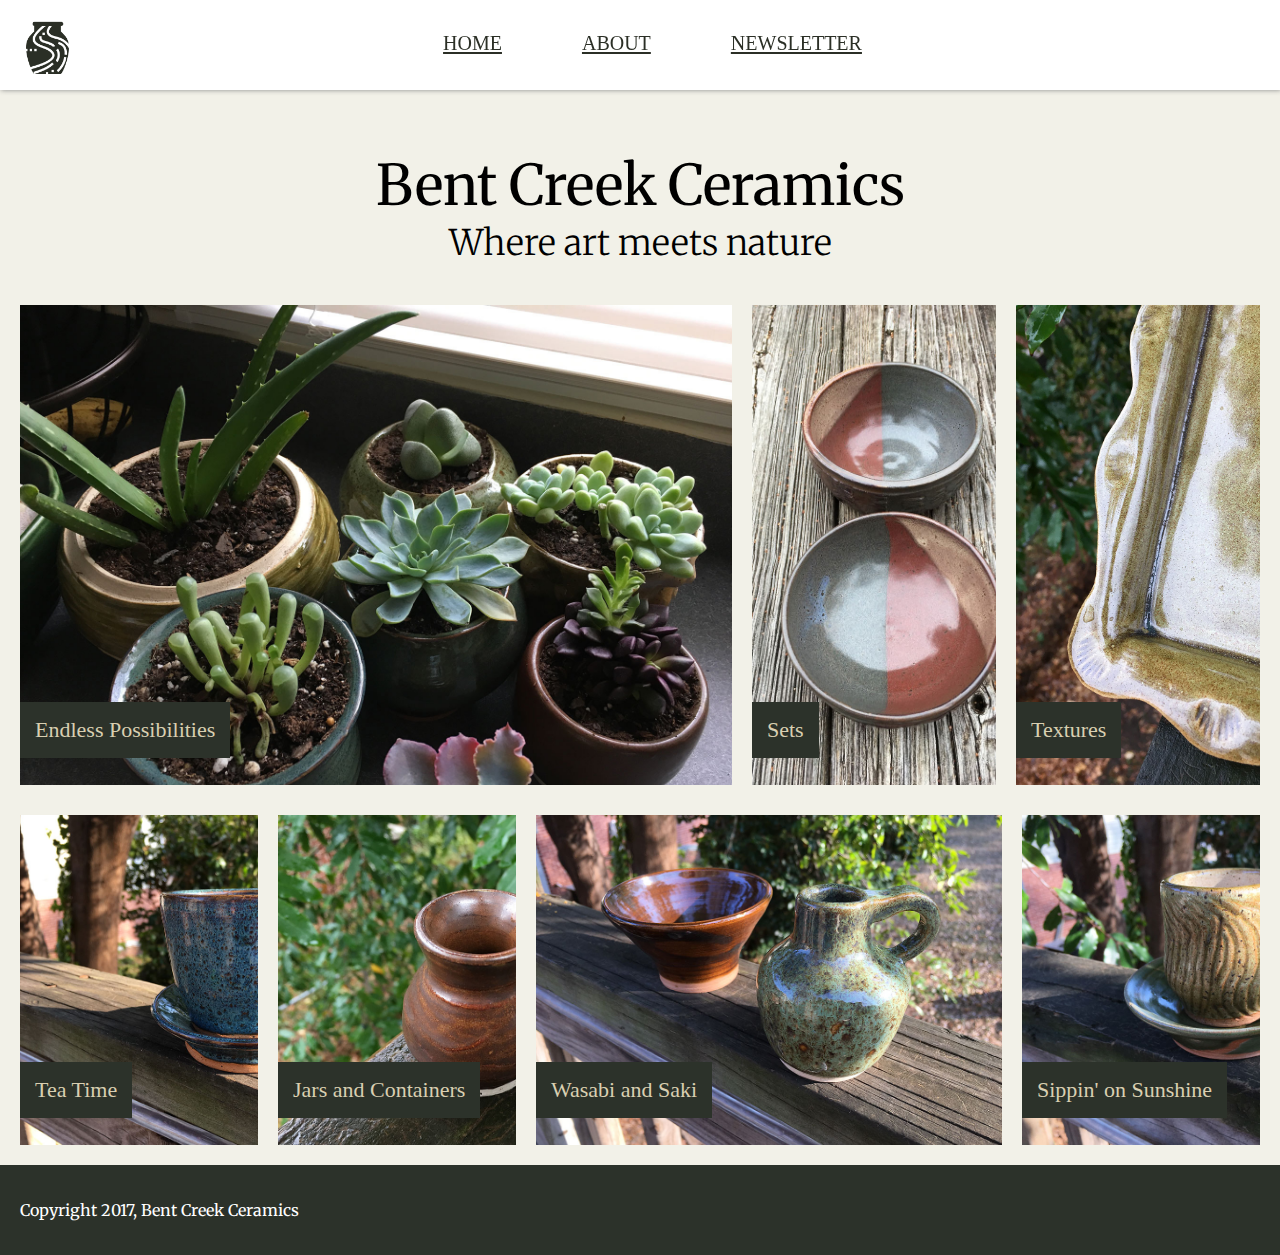
<file: index.html>
<!DOCTYPE HTML>
<html>

<head>
    <link href="https://fonts.googleapis.com/css?family=Merriweather:300,300i,400,400i,700|Roboto:300,300i,400,400i" rel="stylesheet">
    <meta charset="utf-8">
    <title>Bent Creek Ceramics</title>
    <link rel="stylesheet" href="styles.css">
</head>

<body>
    <div>
        <div class="header">
            <header>
                <nav>
                    <div class="nav-img">
                        <img id="logo-blk" src="./images/bent-creek-logo.png" alt="">
                    </div>
                    <div class="nav_item">
                        <a href="index.html">Home</a>
                        <a href="about.html">About</a>
                        <a href="newsletter.html">Newsletter</a>
                    </div>
                </nav>

            </header>
        </div>
        <main>
            <h1 id="main_header">Bent Creek Ceramics</h1>
            <p id="second_header">Where art meets nature</p>
            <div id=list>
                <div class=top_row>
                    <div id=li-1 class=main-list>
                        <p> Endless Possibilities</p>
                    </div>
                    <div id=li-2 class=main-list>
                        <p>Sets</p>
                    </div>
                    <div id=li-3 class=main-list>
                        <p>Textures</p>
                    </div>
                </div>
                <div class=bottom_row>
                    <div id=li-4 class=main-list>
                        <p>Tea Time</p>
                    </div>
                    <div id=li-5 class=main-list>
                        <p>Jars and Containers</p>
                    </div>
                    <div id=li-6 class=main-list>
                        <p>Wasabi and Saki</p>
                    </div>
                    <div id=li-7 class=main-list>
                        <p>Sippin' on Sunshine</p>
                    </div>
                </div>
            </div>
        </main>
        <footer>
            <p>Copyright 2017, Bent Creek Ceramics</p>
        </footer>
    </div>
</body>

</html>
</file>
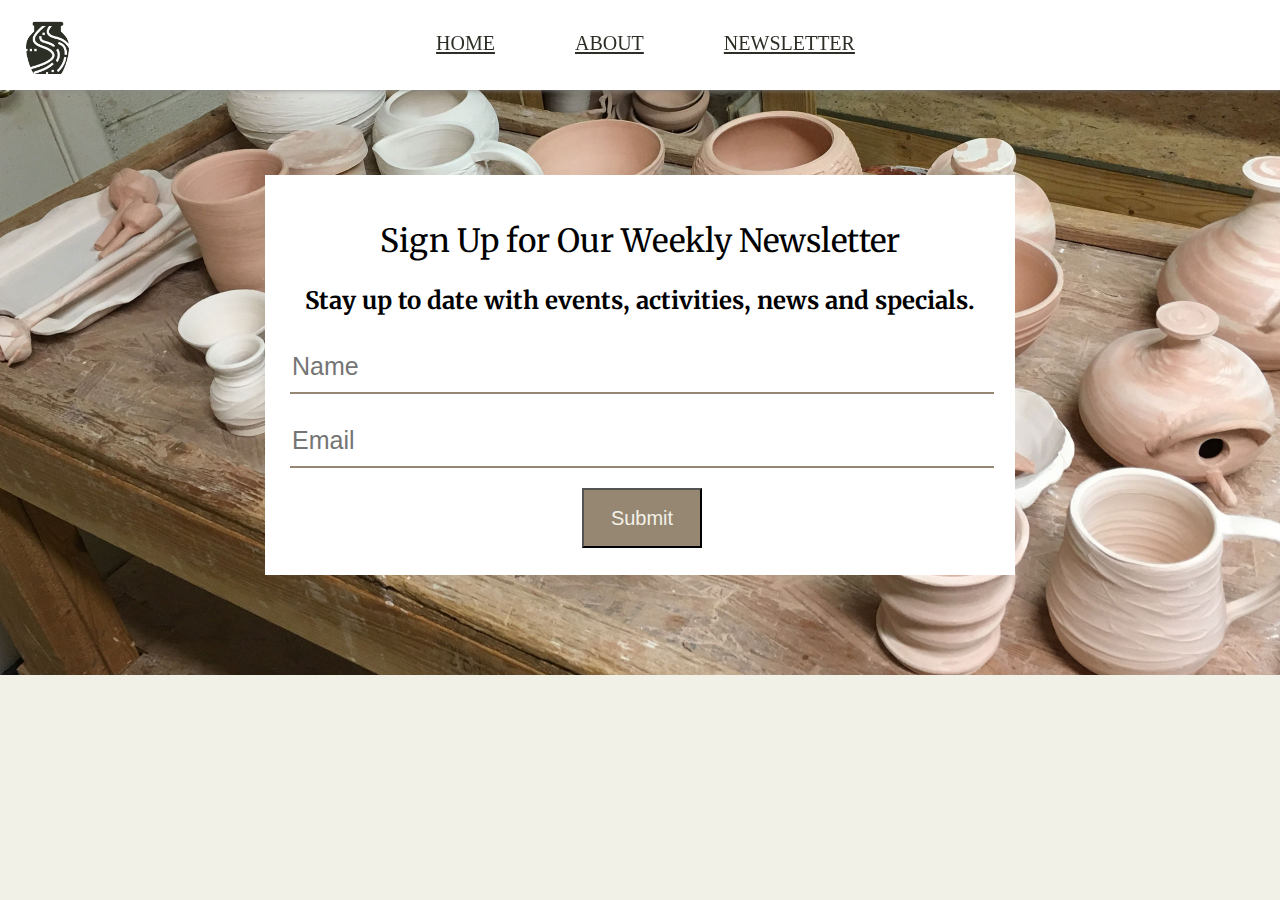
<file: newsletter.html>
<!DOCTYPE HTML>
<html>

<head>
    <link href="https://fonts.googleapis.com/css?family=Merriweather:300,300i,400,400i,700|Roboto:300,300i,400,400i" rel="stylesheet">
    <meta charset="utf-8">
    <link rel="stylesheet" href="styles.css">
    <title>Bent Creek Ceramics-Newletter</title>
</head>

<body>
    <div id=bk-gd>
        <div id=nL_body>
            <header>
                <nav>
                    <div class="nav-img">
                        <img id="logo-blk" src="./images/bent-creek-logo.png" alt="">
                    </div>
                    <div id="nL_nav" class="nav_item">
                        <a href="index.html">Home</a>
                        <a href="about.html">About</a>
                        <a href="newsletter.html">Newsletter</a>
                    </div>
                </nav>
            </header>
            <main id=nL_main>
                <div id="form">
                    <h1 id="nL_header">Sign Up for Our Weekly Newsletter</h1>
                    <p id="nL_p">Stay up to date with events, activities, news and specials.</p>
                    <div id="input">
                        <input type="Name" placeholder="Name">
                        <input type="Email" placeholder="Email">
                        <a> <button type="button" name="submit">Submit</button> </a>
                    </div>
                </div>

            </main>
        </div>
    </div>
</body>

</html>
</file>
<file: styles.css>
/* Background: #F2F1E8
Text: #131511
Inline Link: #968772
Inline Link (Hover): #967343
Navigation Background: #FFFFFF
Navigation Text: #2B2F26
Navigation Text (Hover): #CD5D67
Navigation Text (Active) #968772
Button Background: #968772
Button Background (Hover): #967343
Button Text: #F2F1E8
Button Text (Hover): #FFFFFF
Input Border Bottom: #968772
Input Border Bottom (Focus): #967343 */


/*Basic page setting*/

body {
    margin: 0px;
    padding: 0px;
    font-family: 'Roboto' sans-serif;
    background-color: #F2F1E8;
}


/*Basic page setting*/


/*Navigation*/

header {
    position: fixed;
    top: 0;
    margin: 0px;
    background-color: #FFFFFF;
    width: 100%;
    height: 90px;
    box-shadow: 1px 0px 5px #888888;
}

nav {
    display: flex;
}

.nav-img {
    display: flex;
    justify-content: flex-start;
    width: 5px;
    padding-top: 20px;
    padding-left: 20px;
}

.nav_item {
    display: flex;
    justify-content: center;
    width: 1655px;
}

.nav_item > a {
    color: #2B2F26;
    padding: 25px 40px 0px 40px;
    font-variant-caps: all-small-caps;
    font-size: 1.75rem;
}

#logo-blk {
    width: 55px;
    height: 55px;
}

#nL_nav {
    transform: translateX(-7px);
}

a:hover {
    color: #CD5D67;
}

a:active {
    color: #968772
}


/*Navigation*/


/*Footer*/

footer {
    background-color: #2C322A;
    padding: 20px;
    width: auto;
    height: 50px;
    display: flex;
    align-items: center;
    font-family: 'Merriweather', serif;
}

footer > p {
    color: white;
}


/*Footer*/


/*Newsletter*/

#form {
    margin-top: 175px;
    font-family: 'Merriweather', serif;
    text-align: center;
    padding: 25px;
    font-size: 1.5rem;
    width: 700px;
    height: 350px;
    background-color: white;
}

#nL_header {
    font-size: 2rem;
    font-weight: normal;
}

#input {
    display: flex;
    flex-wrap: wrap;
    justify-content: center;
    align-items: center;
    flex-direction: column;
}

#nL_p {
    font-weight: bold;
}

#nL_body {
    background-image: url("images/background-2.jpg");
    background-size: cover;
}

input {
    width: 700px;
    height: 50px;
    font-size: 25px;
    border: 0px;
    border-bottom: 2px solid #968772;
    margin-bottom: 20px;
}

input:focus {
    border: 0px;
    border-bottom: 2px solid #967343;
    outline: none;
}

#nL_main {
    display: flex;
    justify-content: center;
    padding-bottom: 100px;
}

button {
    background-color: #968772;
    color: #F2F1E8;
    width: 120px;
    height: 60px;
    /* padding: 20px 40px 20px 40px; */
    font-size: 20px;
}

button:hover {
    color: #FFFFFF;
    background-color: #967343;
}

#bk-gd {
    background-color: #F2F1E8;
}


/*Newsletter*/


/*Main Page*/

#main_header {
    margin-top: 100px;
    font-family: 'Merriweather', serif;
    font-weight: normal;
    font-size: 3.5rem;
    text-align: center;
    padding-top: 50px;
    margin-bottom: 0px;
}

#second_header {
    font-family: 'Merriweather', serif;
    font-weight: lighter;
    font-size: 2.2rem;
    text-align: center;
    margin: 0px 0px 20px 0px;
}

#list {
    display: flex;
    list-style: none;
    flex-wrap: wrap;
    /* max-width: ; */
}

.top_row {
    display: flex;
    justify-content: space-between;
    height: 500px;
    width: 100%;
    margin: 10px;
    list-style: none;
}

.bottom_row {
    display: flex;
    justify-content: space-between;
    height: 350px;
    width: 100%;
    margin: 0px 10px 10px 10px;
    list-style: none;
}

#li-1 {
    padding: 5px;
    background-image: url("./images/product-1.jpg");
    background-size: cover;
    flex: 3;
    margin: 10px;
}

#li-2 {
    padding: 5px;
    background-image: url("./images/product-2.jpg");
    background-size: cover;
    flex: 1;
    margin: 10px;
}

#li-3 {
    padding: 5px;
    background-image: url("./images/product-3.jpg");
    background-size: cover;
    flex: 1;
    margin: 10px;
}

#li-4 {
    padding: 5px;
    background-image: url("./images/product-4.jpg");
    background-size: cover;
    flex: 1;
    margin: 10px;
}

#li-5 {
    padding: 5px;
    background-image: url("./images/product-5.jpg");
    background-size: cover;
    flex: 1;
    margin: 10px;
}

#li-6 {
    padding: 5px;
    background-image: url("./images/product-6.jpg");
    background-size: cover;
    flex: 2;
    margin: 10px;
}

#li-7 {
    padding: 5px;
    background-image: url("./images/product-7.jpg");
    background-size: cover;
    flex: 1;
    margin: 10px;
}

.main-list {
    display: flex;
    align-items: flex-end;
}

.main-list >p {
    color: #D9CFB1;
    font-size: 22px;
    box-sizing: border-box;
    background-color: #2C322A;
    padding: 15px;
    position: relative;
    left: -5px
}


/*Main Page*/


/*About*/

#birdhouse {
    float: left;
    width: 12%;
    padding: 10px;
    margin-left: 200px;
}

#about-title {
    margin-top: 100px;
    font-size: 80px;
    text-align: center;
    padding: 20px;
    font-weight: normal;
}

.main-content {
    font-size: 20px;
    line-height: 2rem;
    width: 65%;
    margin: auto;
}

.main-headings {
    width: 65%;
    margin: auto;
    font-weight: normal;
    padding: 10px;
    font-size: 30px;
}

#room-to-grow {
    background-image: url("./images/background-3.jpg");
    text-align: center;
    color: white;
    font-size: 70px;
    font-weight: normal;
    padding: 200px;
    background-size: cover;
}

#clay-img {
    width: 150px;
    height: 100px;
}

#caption-img {
    width: 200px;
    margin: 0px;
}

#caption {
    flex: 1;
    padding-left: 50px;
}

#fac-content > p {
    flex: 3;
    margin-bottom: 50px;
}

#fac-content {
    display: flex;
    width: 65%;
    margin: auto;
}

blockquote {
    width: 50%;
    margin: auto;
    font-size: 20px;
    color: grey;
    font-style: italic;
    border-left: 2px solid #968772;
    margin-top: 30px;
    margin-bottom: 30px;
    margin-left: 210px;
    padding: 15px;
    line-height: 2rem;
}

p > a {
    color: #968772;
}

td {
    border: 1px solid black;
    /* border-collapse: none; */
    padding: 10px;
}

.th {
    text-align: center;
}

.td-brown {
    background-color: #EEE7D9;
}

table {
    padding-bottom: 75px;
}


/*About*/
</file>
